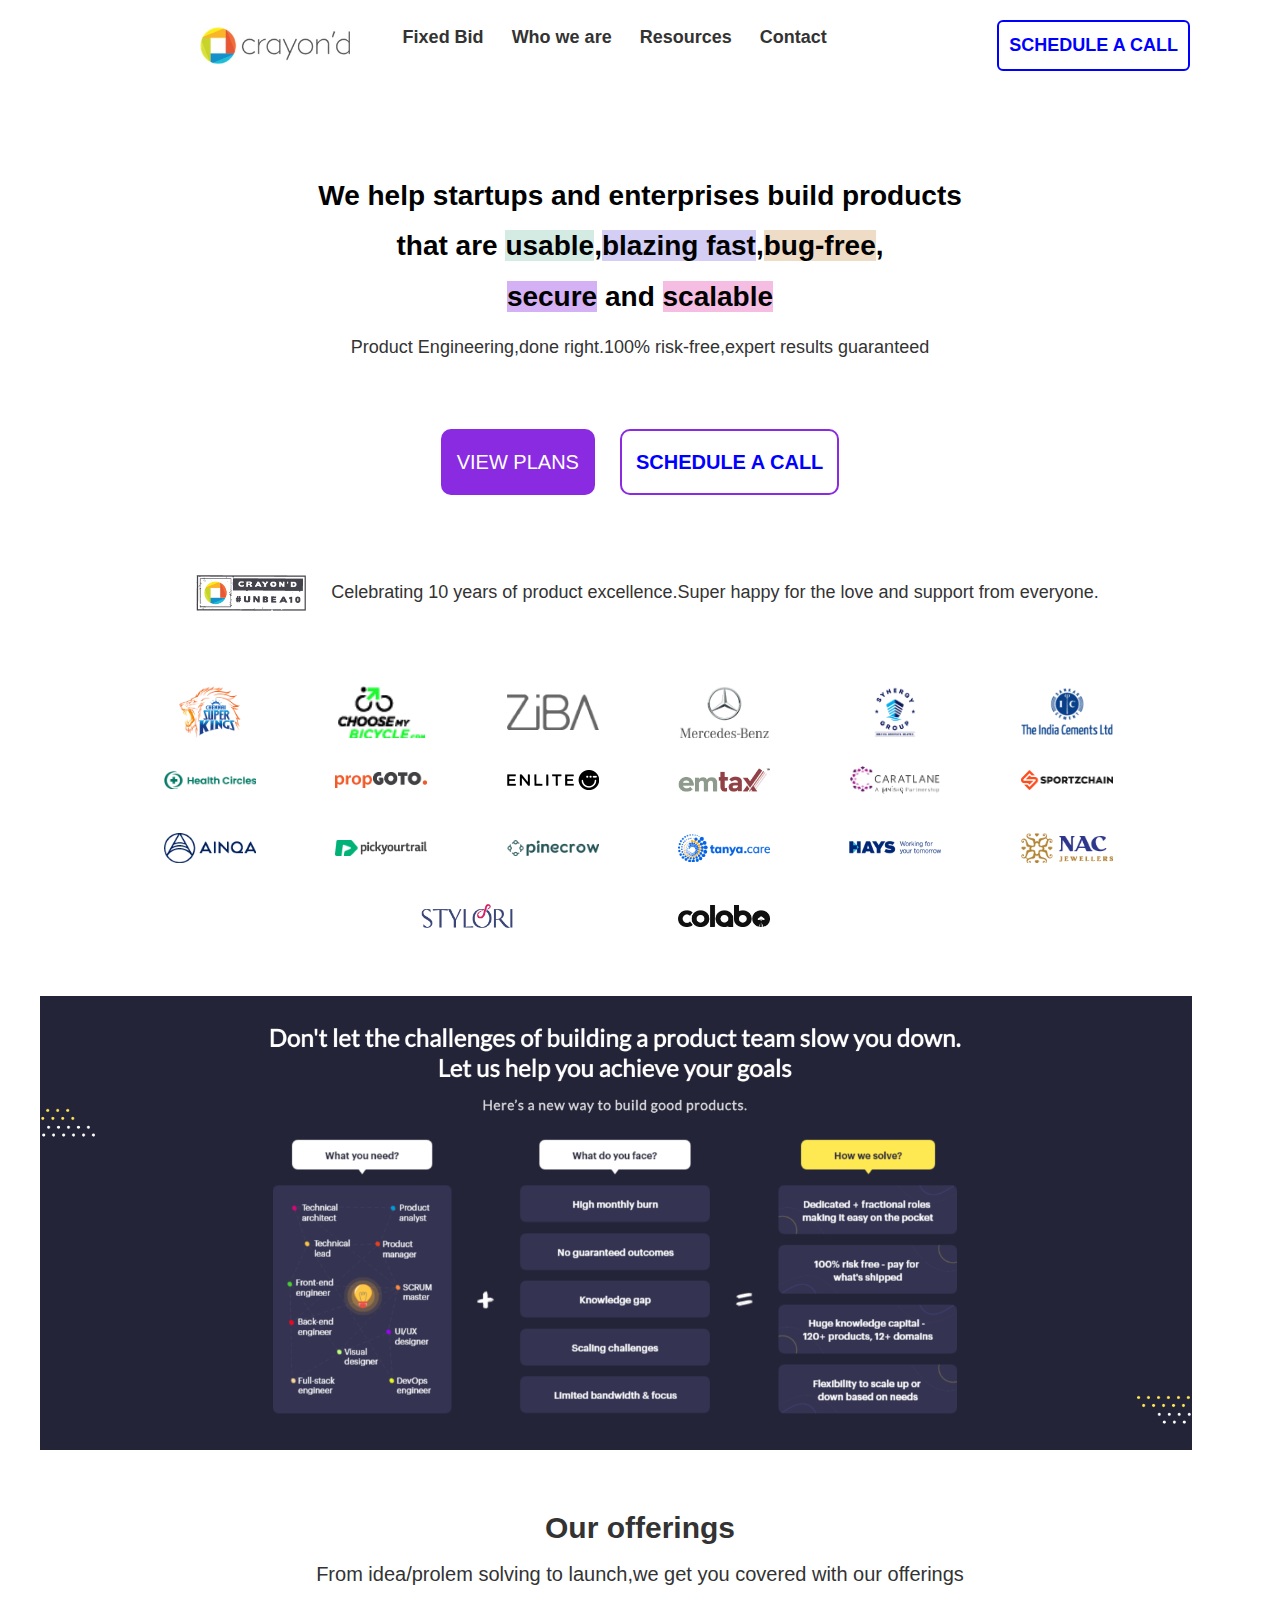
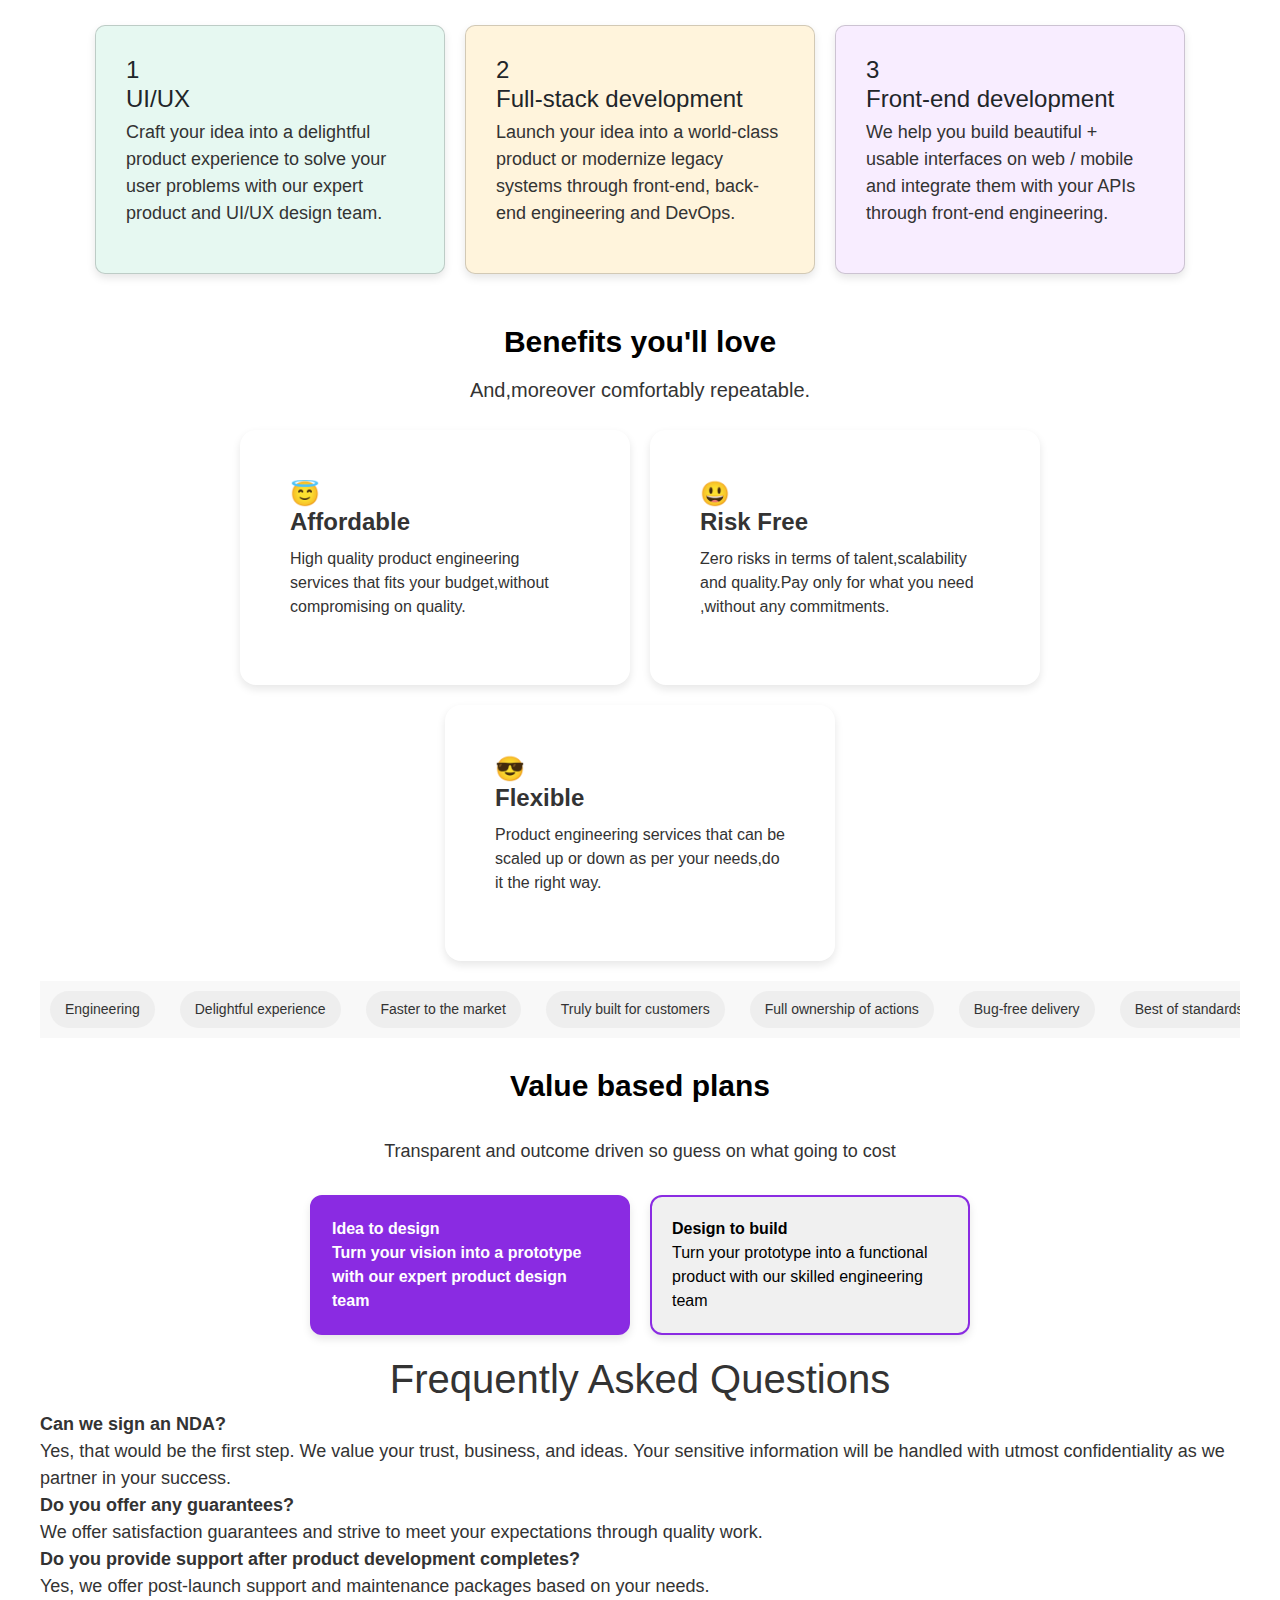
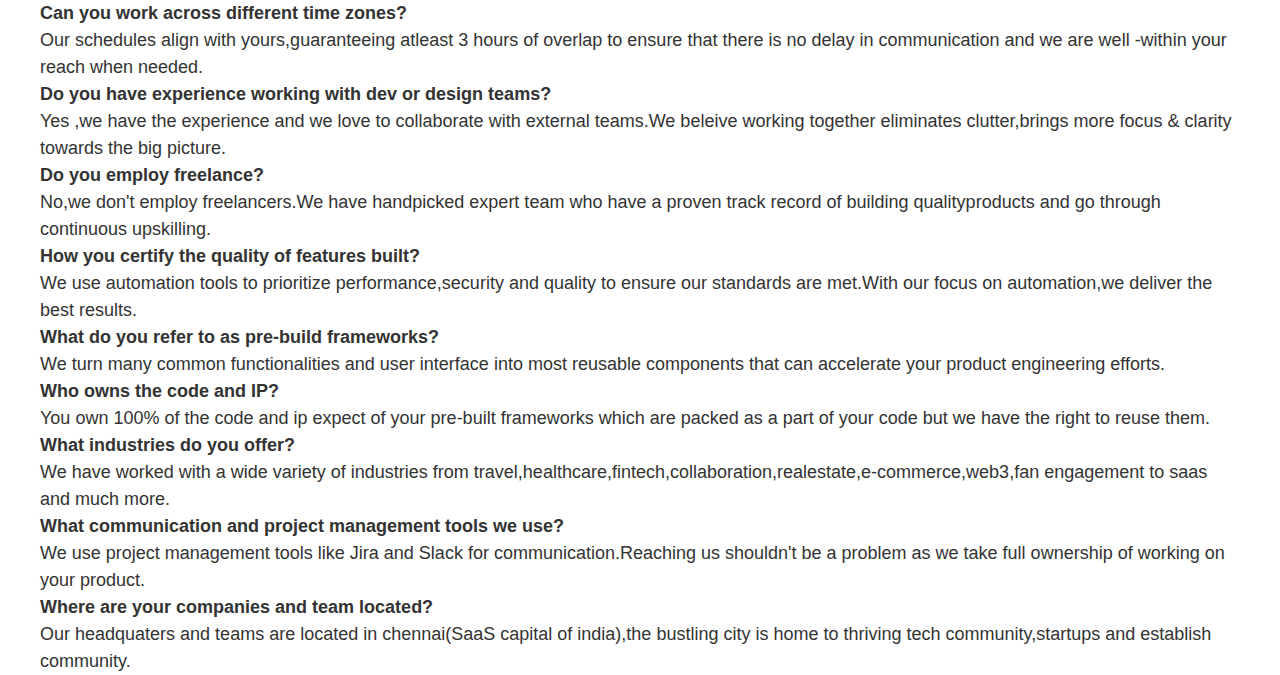
<file: index.html>
<!DOCTYPE html>
<head>
  <meta charset="UTF-8" />
  <meta name="viewport" content="width=device-width, initial-scale=1.0"/>
    <title>Crayon'd | Scaling Product Engineering For Product </title>
    <link href="https://cdn.jsdelivr.net/npm/bootstrap@5.3.3/dist/css/bootstrap.min.css" rel="stylesheet">
    <link rel="icon" href="crayond_logo.jfif">
      <link rel="stylesheet" href="style.css">
</head>
<body>
    <div class="pagewrapper">
        <div class="container">
        <div class="image">
            <img src="logo small.jpg"  width="150px"></a>
        </div>
        <nav>
            <ul>
                <li><a href='fixedbid.html'>Fixed Bid</a></li>
                <li><a href='whoweare.html'>Who we are</a></li>
                <li><a href='resource.html'>Resources</a></li>
                 <li><a href='contact.html'>Contact</a></li>
                
            </ul>
        </nav>
       
        <a href="#" class="button"><b>SCHEDULE A CALL</b></a>
        
        
        </div>
        <div class="middle">
            <p>
            <center>
              <b>We help startups and enterprises build products  <br>that are <span class="usable">usable</span>,<span class="blaze">blazing fast</span>,<span class="bugfree">bug-free</span>,<br><span class="secure">secure</span> and <span class="scalable">scalable</span></b>
              <h6>Product Engineering,done right.100% risk-free,expert results guaranteed</h6>
            </center>            
           </p>
        
        
        <div class="twobuttons">
            <a href="#" class="viewbutton">VIEW PLANS</a>
            <a href="#" class="buttonsch"><b>SCHEDULE A CALL</b></a>
        </div>

        </div>

        <div class="text">
            <center>
            <p><img src="imgfirstpage.png" width="110px" ><span class="textin">Celebrating 10 years of product excellence.Super happy  for the love and support from everyone.</p></span>
            </center>

        </div>
    




        <div class="brand images">
  <div class="row g-2">
    <!-- Row 1: 6 columns -->
    <div class="col-2"><img src="brand1.png" class="img-fluid brand-icon" alt=""></div>
    <div class="col-2"><img src="brand2.png" class="img-fluid brand-icon" alt=""></div>
    <div class="col-2"><img src="brand3.png" class="img-fluid brand-icon" alt=""></div>
    <div class="col-2"><img src="brand4.png" class="img-fluid brand-icon" alt=""></div>
    <div class="col-2"><img src="brand5.png" class="img-fluid brand-icon" alt=""></div>
    <div class="col-2"><img src="brand6.png" class="img-fluid brand-icon" alt=""></div>


    <div class="col-2"><img src="brand7.png" class="img-fluid brand-icon" alt=""></div>
    <div class="col-2"><img src="brandd8.png" class="img-fluid brand-icon" alt=""></div>
    <div class="col-2"><img src="brand9.png" class="img-fluid brand-icon" alt=""></div>
    <div class="col-2"><img src="brand10.png" class="img-fluid brand-icon" alt=""></div>
    <div class="col-2"><img src="brand11.png" class="img-fluid brand-icon" alt=""></div>
    <div class="col-2"><img src="brand12.png" class="img-fluid brand-icon" alt=""></div>


    <div class="col-2"><img src="brand13.png" class="img-fluid brand-icon" alt=""></div>
    <div class="col-2"><img src="brand14.png" class="img-fluid brand-icon" alt=""></div>
    <div class="col-2"><img src="brand15.png" class="img-fluid brand-icon" alt=""></div>
    <div class="col-2"><img src="brand16.png" class="img-fluid brand-icon" alt=""></div>
    <div class="col-2"><img src="brand17.png" class="img-fluid brand-icon" alt=""></div>
    <div class="col-2"><img src="brand18.png" class="img-fluid brand-icon" alt=""></div>

    <div class="col-3 offset-3"><img src="brand19.png" class="img-fluid brand-icon" alt=""></div>
    <div class="col-3"><img src="brand20.png" class="img-fluid brand-icon" alt=""></div>
  </div></div>


  <div class="box-2">

    <img src="fullimagecrt.png" class="full-width-img" alt="Banner Image">
  </div>

<div class="text2">
    <h4>Our offerings</h4>
    <p>From idea/prolem solving to launch,we get you covered with our offerings</p>
</div>


    <div class="card-container">
  <div class="card card1">
    <h2>1<br>UI/UX</h2>
    <p>Craft your idea into a delightful product experience to solve your user problems with our expert product and UI/UX design team.</p>
  </div>

  <div class="card card2">
    <h2>2<br>Full-stack development</h2>
    <p>Launch your idea into a world-class product or modernize legacy systems through front-end, back-end engineering and DevOps.</p>
  </div>

  <div class="card card3">
    <h2>3<br>Front-end development</h2>
    <p>We help you build beautiful + usable interfaces on web / mobile and integrate them with your APIs through front-end engineering.</p>
  </div>

</div>

<div class ="card-below">
    <h4>Benefits you'll love</h4>
    <h5>And,moreover comfortably repeatable.</h5>
</div>

<div class="card-container2">
  <div class=" cards card1">
    <h2>😇<br><b>Affordable</b></h2>
    <p>High quality product engineering services that fits your budget,without compromising on quality.</p>
  </div>

  <div class=" cards card2">
    <h2>😃<br><b>Risk Free</b></h2>
    <p>Zero risks in terms of talent,scalability and quality.Pay only for what you need ,without any commitments.</p>
  </div>

  <div class=" cards card3">
    <h2>😎<br><b>Flexible</b></h2>
    <p>Product engineering services that can be scaled up or down as per your needs,do it the right way.</p>
  </div>
  </div>


  <div class="scrolling-tags">
  <div class="tag-row">
    <span>Engineering</span>
    <span>Delightful experience</span>
    <span>Faster to the market</span>
    <span>Truly built for customers</span>
    <span>Full ownership of actions</span>
    <span>Bug-free delivery</span>
    <span>Best of standards</span>
    <span>Automated assessments</span>
    <span>Minimal tech debt</span>
    <span>Framework independence</span>
  </div>
</div>


  
<div class="belowcard2">
    <h4>Value based plans</h4>
    <p><center>Transparent and outcome driven so guess on what going to cost</center></p>
</div>
            

 <div class="again-twobuttons">
            <a href="#" class="viewbutton"><b>Idea to design<br>Turn your vision into a prototype with our expert product design team</b></a>
            <a href="#" class="buttonsch"><b>Design to build</b><br>Turn your prototype into a functional product with our skilled engineering team</a>
        </div>
   
    


  <div class="faq-section">
    <center><b><h1>Frequently Asked Questions</h1></b></center>
    <div class="faq-column">
    <div class="faq">
      <div class="faq-header"><b>Can we sign an NDA?</b></div>
      <div class="faq-content">
        Yes, that would be the first step. We value your trust, business, and ideas. Your sensitive information will be handled with utmost confidentiality as we partner in your success.
      </div>
    </div>

    
    <div class="faq">
      <div class="faq-header"><b>Do you offer any guarantees?</b></div>
      <div class="faq-content">
        We offer satisfaction guarantees and strive to meet your expectations through quality work.
      </div>
    </div>

    <div class="faq">
      <div class="faq-header"><b>Do you provide support after product development completes?</b></div>
      <div class="faq-content">
        Yes, we offer post-launch support and maintenance packages based on your needs.
      </div>
    </div>

    <div class="faq">
      <div class="faq-header"><b>Can you work across different time zones?</b></div>
      <div class="faq-content">
        Our schedules align with yours,guaranteeing atleast 3 hours of overlap to ensure that there is no delay in communication and we are well -within your reach when needed.
      </div>
    </div>

    <div class="faq">
      <div class="faq-header"><b>Do you have experience working with dev or design teams?</b></div>
      <div class="faq-content">Yes ,we have the experience and we love to collaborate with external teams.We beleive working together eliminates clutter,brings more focus & clarity towards the big picture.   
      </div>
    </div>

    <div class="faq">
      <div class="faq-header"><b>Do you employ freelance?</b></div>
      <div class="faq-content">
        No,we don't employ freelancers.We have handpicked expert team who have a proven track record of building qualityproducts and go through continuous upskilling.
      </div>
    </div>
</div>

   <div class="faq-column"> 
      <div class="faq-header"><b>How you certify the quality of features built?</b></div>
      <div class="faq-content">
        We use automation tools to prioritize performance,security and quality to ensure our standards are met.With our focus on automation,we deliver the best results. 
      </div>
    </div>
    

    <div class="faq">
      <div class="faq-header"><b>What do you refer to as pre-build frameworks?</b></div>
      <div class="faq-content">
        We turn many common functionalities and user interface into most reusable components that can accelerate your product engineering efforts.
      </div>
    </div>

    <div class="faq">
      <div class="faq-header"><b>Who owns the code and IP?</b></div>
      <div class="faq-content">
        You own 100% of the code and ip expect of your pre-built frameworks which are packed as a part of your code but we have the right to reuse them.
      </div>
    </div>

    <div class="faq">
      <div class="faq-header"><b>What industries do you offer?</b></div>
      <div class="faq-content">
        We have worked with a wide variety of industries from travel,healthcare,fintech,collaboration,realestate,e-commerce,web3,fan engagement to saas and much more.
      </div>
    </div>

    <div class="faq">
      <div class="faq-header"><b>What communication and project management tools we use?</b></div>
      <div class="faq-content">
        We use project management tools like Jira and Slack for communication.Reaching us shouldn't be a problem as we take full ownership of working on your product.
      </div>
    </div>

    <div class="faq">
      <div class="faq-header"><b>Where are your companies and team located?</b></div>
      <div class="faq-content">
        Our headquaters and teams are located in chennai(SaaS capital of india),the bustling city is home to thriving tech community,startups and establish community.
      </div>
    </div>
    </div>


    <script>
    const faqs = document.querySelectorAll('.faq');
    faqs.forEach(faq => {
      faq.querySelector('.faq-header').addEventListener('click', () => {
        faq.classList.toggle('active');
      });
    });
  </script>





  </div>

    
    
    
</body>
</file>
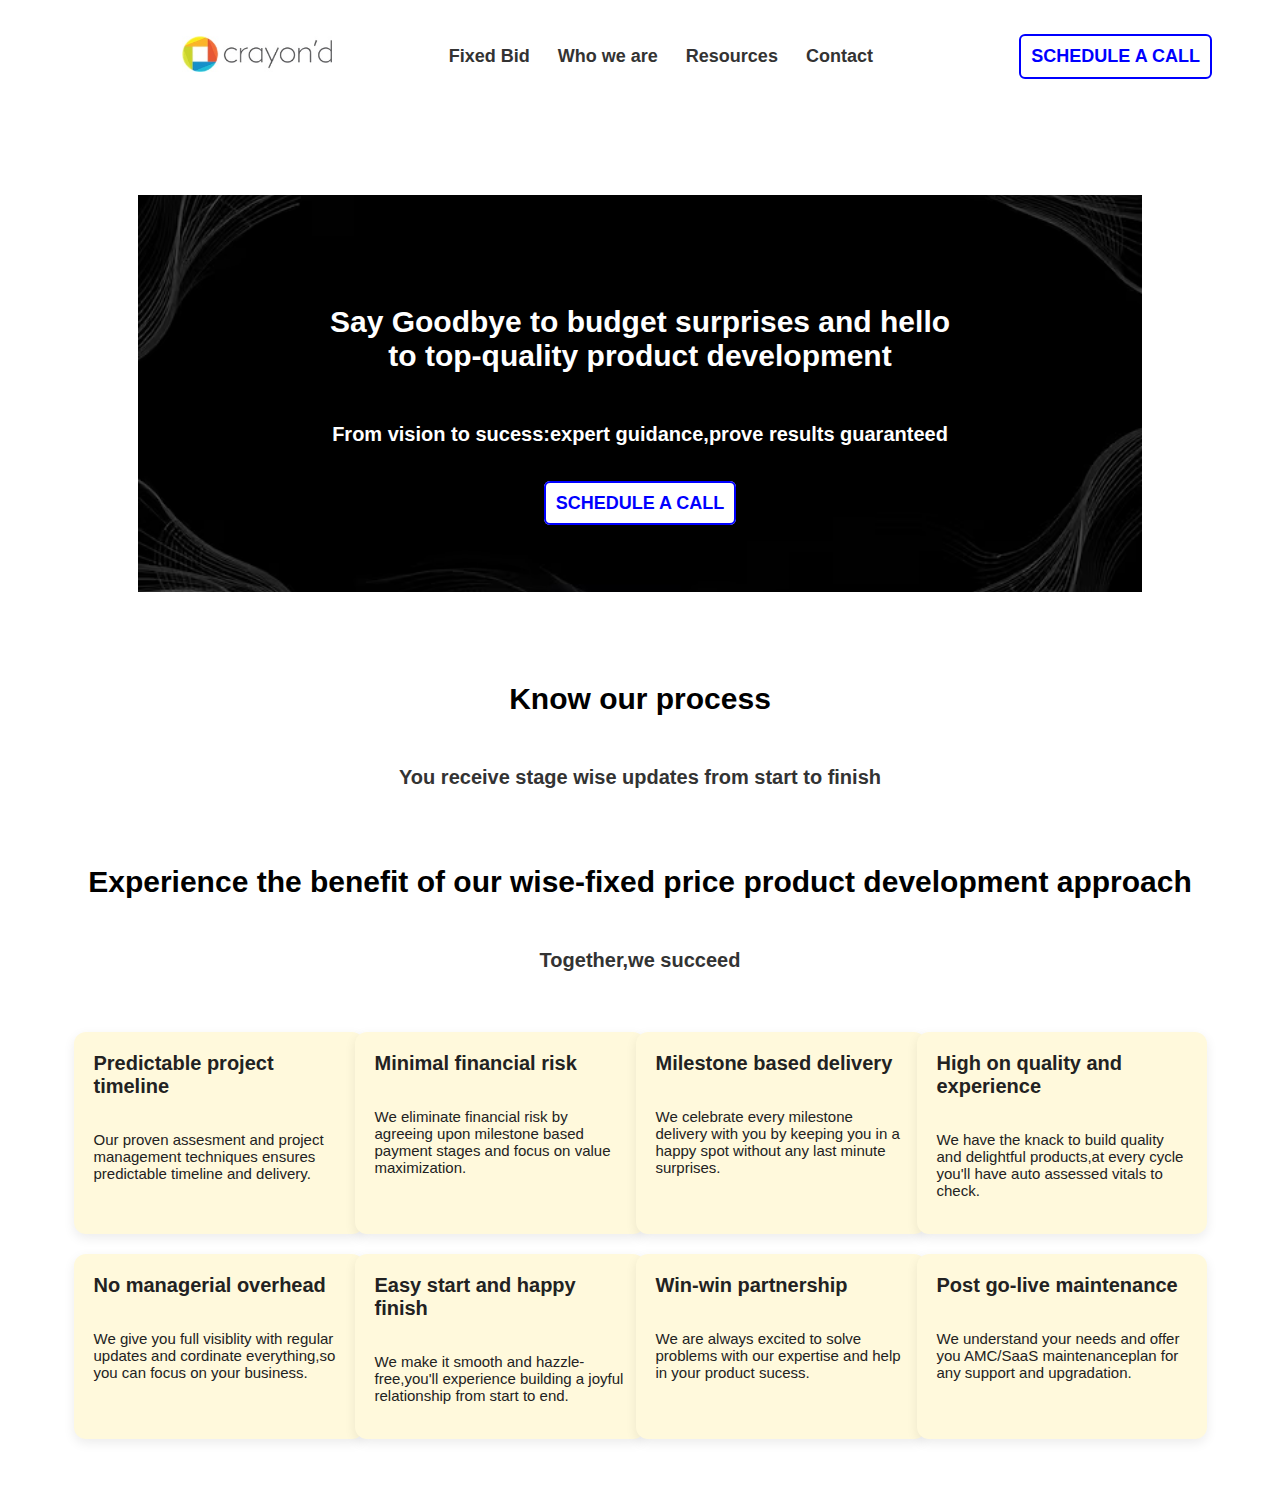
<file: fixedbid.html>
<!DOCTYPE html>
<head>
  <meta charset="UTF-8" />
  <meta name="viewport" content="width=device-width, initial-scale=1.0"/>
    <title>Crayon'd | Scaling Product Engineering For Product </title>
    <link rel="icon" href="crayond_logo.jfif">
      <link rel="stylesheet" href="style.css">
</head>
<body>
    <div class="pagewrapper">
        <div class="container">
        <div class="image">
            <img src="logo small.jpg"  width="150px"></a>
        </div>
        <nav>
            <ul>
                <li><a href='fixedbid.html'>Fixed Bid</a></li>
                <li><a href='#'>Who we are</a></li>
                <li><a href='#'>Resources</a></li>
                 <li><a href='#'>Contact</a></li>
                
            </ul>
        </nav>
       
        <a href="#" class="button"><b>SCHEDULE A CALL</b></a>
        
        
        </div>
        <div class="box-1">
            <p>
            <center>
              <h5>Say Goodbye to budget surprises and hello <br>to top-quality product development</h5>
              <h6>From vision to sucess:expert guidance,prove results guaranteed</h6>

              <a href="#" class="button"><b>SCHEDULE A CALL</b></a>
            </center>            
           </p>
           

        </div>
        <div class="bgnext">
            <center>
                <p>
                    <h5>Know our process</h5>
                    <h6>You receive stage wise updates from start to finish</h6>
                </p>
            </center>


        </div>
        <div class="gcheading">
            <h4>Experience the benefit of our wise-fixed price product development approach</h4>
            <h3>Together,we succeed</h3>

        </div>

        <div class="grid-container">
  <div class="grid-card"><b>Predictable project timeline</b><br><br><p>Our proven assesment and project management techniques ensures predictable timeline and delivery.</p></div>
  <div class="grid-card"><b>Minimal financial risk</b><br><br><p>We eliminate financial risk by agreeing upon milestone based payment stages and focus on value maximization.</p></div>
  <div class="grid-card"><b>Milestone based delivery</b><br><br><p>We celebrate every milestone delivery with you by keeping you in a happy spot without any last minute surprises.</p></div>
  <div class="grid-card"><b>High on quality and experience</b><br><br><p>We have the knack to build quality and delightful products,at every cycle you'll have auto assessed vitals to check.</p></div>
  <div class="grid-card"><b>No managerial overhead</b><br><br><p>We give you full visiblity with regular updates and cordinate everything,so you can focus on your business.</p></div>
  <div class="grid-card"><b>Easy start and happy finish</b><br><br><p>We make it smooth and hazzle-free,you'll experience building a joyful  relationship from start to end.</p></div>
  <div class="grid-card"><b>Win-win partnership</b><br><br><p>We are always excited to solve problems with our expertise and help in your product sucess.</p></div>
  <div class="grid-card"><b>Post go-live maintenance</b><br><br><p>We understand your needs and offer you AMC/SaaS maintenanceplan for any support and upgradation.</p></div>
</div>

    </div>
    
    
    
</body>
</file>
<file: style.css>
/*index.html*/
body{
  font-family: Arial,sans-serif;
  font-size:large;
  background-color: #fff;
  color: #333;

}
.pagewrapper{
  max-width: 1500px;     
  margin: 0 auto;         
  padding: 0 40px;  
}
.container
{
  justify-content: space-between;
  display: flex;
  padding: 20px ;
  align-items: center;
}
.image{
   
  width: 80px;
  padding-left: 10%;
}

.button{

  padding: 10px 10px;
  border: 2px solid blue;     
  background-color: white;      
  color: blue;                  
  text-decoration: none;
  border-radius: 6px;
}

.button:hover{
  background-color: blue;
  color: #fff;
}

nav ul {
  list-style: none;
  display: flex;
  gap: 28px;
}

 nav a {
  text-decoration: none;
  color: #333;
  font-weight: bold;
}


nav a:hover{
    color:blue;
}
nav a:active{
    color: blue;
}


.middle h6{
    font-family: Arial, Helvetica, sans-serif;
    text-align: center;
    color: #333;
    margin-top: 15px;
    font-size:18px;
    margin-bottom: 70px;

}
.middle {
  text-align: center;
  margin-top: 80px;
  margin-bottom: 70px;
  font-family: Arial, sans-serif;
  font-size: 28px;
  line-height: 1.8em;
  color: black;
}

.usable{
  background-color: rgb(211, 235, 227);
}
.blaze{
  background-color: rgb(212, 206, 245);
}
.bugfree{
  background-color:rgb(238, 220, 198);
}
.secure{
  background-color:rgb(212, 176, 244);
}
.scalable{
  background-color:rgb(244, 189, 225);
}
.twobuttons {
  display: flex;
  gap: 25px;
  justify-content: center;
  margin-top: 15px;
  margin-bottom: 15px;
}

.viewbutton {
  padding: 6px 14px ;
  border: 2px solid blueviolet;
  background-color: blueviolet;
  color: white;
  text-decoration: none;
  border-radius: 10px;
  font-size: 20px;
 
}

.buttonsch{
  padding: 6px 14px ;
  border: 2px solid blueviolet;
  background-color: #fff;
  color: blue;
  text-decoration: none;
  border-radius: 10px;
  font-size: 20px;
  
}

.buttonsch:hover{
  background-color: blueviolet;
  color: #fff;
}
.text{
  margin-top: 80px;
  padding-left: 15px;
  color: #333;
  margin-bottom: 60px;

}
.textin{
  margin-left: 25px;
  margin-bottom: 30px;
}

.brand-icon {
  width: 100px;      
  height: 100px;     
  object-fit: contain; 
  padding: 4px;
  
}
.brand.images {
  margin-top: 70px;
  padding-left: 120px;   
  padding-right: 60px; 
}

.brand-icon {
  max-width: 100%;
  height: 60px;        /* smaller height */
  object-fit: contain;
}
.full-width-img {
  width: 90vw;         
  height: 400px;          
  display:block;       
  margin: 0;   
  height: 100%;   
   object-fit: fill;
  padding-top:50px ;     
}
.text2 h4{
  font-weight: bold;
  font-size: 30px;
  padding-top: 60px;
  text-align: center;
}
.text2 p{
  padding-top: 5px;
  font-size: 20px;
  color: #333;
  text-align: center;
}

.card-container {
  display: flex;
  justify-content: center;
  gap: 20px;
  padding: 20px;
  flex-wrap: wrap;
}

.card {
  width: 350px;
  padding: 30px;
  border-radius: 10px;
  box-shadow: 0 4px 8px rgba(0, 0, 0, 0.1);
  background: white;
  transition: transform 0.3s;
}
.card h2 {
  font-size: 1.5rem;
  margin-bottom: 5px;
}
.card p {
  font-size: 18px;
  color: #333;
}
.card1 {
  background-color: #e6f8f1; /* mint green */
}
.card2 {
  background-color: #fff4dc; /* soft yellow */
}
.card3 {
  background-color: #f8edff; /* light lavender */
}
.card-below h4{
  color: black;
  font-weight: bold;
  font-size: 30px;
  padding-top: 30px;
  text-align: center;
}

.card-below h5{
  color: #333;
  font-size: 20px;
  padding-top: 10px;
  text-align: center;
 
}
.card-container2{
  display: flex;
  justify-content: center;
  gap: 20px;
  padding: 20px;
  flex-wrap: wrap;
}

.cards {
  width: 390px;
  padding: 50px;
  border-radius: 16px;
  box-shadow: 0 4px 8px rgba(22, 21, 21, 0.1);
  background: white;
  transition: transform 0.3s;
  border-color: black;
}
.cards h2 {
  font-size: 1.5rem;
  margin-bottom: 10px;
}

.cards p {
  font-size: 1.0rem;
  color: #333;
}
.scrolling-tags {
  width: 100%;
  overflow: hidden;
  background-color: #f8f8f8;
  padding: 10px 0;
}

.tag-row {
  display: inline-block;
  white-space: nowrap;
  animation: scroll-left 20s linear infinite;
}

.tag-row span {
  display: inline-block;
  background: #eee;
  margin: 0 10px;
  padding: 8px 15px;
  border-radius: 20px;
  font-size: 14px;
  color: #333;
}

@keyframes scroll-left {
  0% {
    transform: translateX(100%);
  }
  100% {
    transform: translateX(-100%);
  }
}

.belowcard2 h4{
   color: black;
  font-weight: bold;
  font-size: 30px;
  padding-top: 30px;
  text-align: center;

}

.belowcard2 p{
 color: #333;
  font-size: 20px;
  padding-top: 10px;
  text-align: center;
  font-weight: bold;
}

.again-twobuttons {
  display: flex;
  gap: 20px; /* spacing between the two buttons */
  flex-wrap: wrap; /* allows them to wrap if needed on small screens */
  justify-content: center;
  margin: 20px 0;
}

.again-twobuttons a {
  display: inline-block;
  padding: 20px;
  border-radius: 12px;
  text-decoration: none;
  font-size: 1rem;
  color: #000;
  background-color: #f0f0f0;
  box-shadow: 0 4px 8px rgba(0,0,0,0.1);
  text-align: left;
  max-width: 320px;
  flex: 1 1 auto; /* allows auto sizing with flexibility */
  transition: transform 0.2s;
}
.again-twobuttons .viewbutton{
  background-color: blueviolet;
  color:#fff;
}

.again-twobuttons a:hover {
  transform: translateY(-4px);
}

.accordion-button {
  font-weight: 600;
}
.accordion-item {
  border: 1px solid #fff;
  border-radius: 10px;
  margin-bottom: 15px;
  transition: all 0.10s ease;
}
.accordion-button:focus {
  box-shadow: none;
}
.accordion-button:not(.collapsed) {
  background-color: #fff;
  color: #000;
}

.footer{
  background-color: #f9f9fb;
  padding: 60px 20px 30px;

}

.footer-area{
  max-width: 1200px;
  margin: auto;
  display: flex;
  flex-wrap: wrap;
  justify-content: space-between;
  gap: 40px;
}

.cta-column{
  flex:1 1 250px;
  font-weight: 600px;
}
.cta-column button{
  background-color: #6c5ce7;
  color: #fff;
  padding: 10px 20px;
  border-radius: 8px;
  border: none;
  margin-top: 15px;
}

.cta-column button:hover{
  background-color: #f9f9fb;
  color: #6c5ce7;
  border-color: black;
}
.lastimg{
  margin: 20px 0;
  height: 60px;
}

.cta-column p{
  font-size: 0.9rem;
  color:#555;
}
.mediaicons{
  margin-top: 15px;
  display: flex;
  gap: 10px;
}

.mediaicons a{
  background-color: #eee;
  border-radius:10px ;
  padding:8px;
}

.company{
  flex: 1 1 150px;

}
.company h4{
  font-weight: 600px;
}
.company ul{
  list-style: none;
  padding: 0;
  line-height: 2;
}
.company a{
  color: #555;
  text-decoration: none;
}
.resources{
  flex: 1 1 150px;

}
.resources h4{
  font-weight: 600px;
}
.resources ul{
  list-style: none;
  padding: 0;
  line-height: 2;
}
.resources a{
  color: #555;
  text-decoration: none;
}

.ultimateguide{
  flex: 1 1 150px;

}
.ultimateguide h4{
  font-weight: 600px;
}
.ultimateguide ul{
  list-style: none;
  padding: 0;
  line-height: 2;
}
.ultimateguide a{
  color:#555;
  text-decoration: none;
}    
/*----index.html----*/

/*fixedbid.html*/

.box-1{
  
  text-align: center;
  margin: 90px; 
  background-image: url(fixedbid_bg.avif);  
   background-size: cover;
  background-position: center;
  background-repeat: no-repeat;
  padding: 60px 20px;
   color: white;
 
}
.box-1 h5{
  font-family: Arial, Helvetica, sans-serif;
  font-size: 30px;
  color: #fff;

}
.box-1 h6{
  font-family: Arial, Helvetica, sans-serif;
  font-size: 20px;
  color: #fff;
}

.bgnext h5{
  font-size: 30px; 
  color: black;

}
.bgnext h6{
  font-size: 20px;
  color: #333;
}


.grid-container {
  display: grid;
  grid-template-columns: repeat(4, 1fr); 
  gap: 20px;
  padding: 40px;
  justify-items: center;
}

.grid-card {
  background-color: #fff9dc;
  padding: 20px;
  border-radius: 12px;
  box-shadow: 0 4px 12px rgba(0,0,0,0.08);
  width: 100%;
  max-width: 250px;
  min-height: 140px;
  text-align: left;
  font-size: 1rem;
  font-weight: 500;
  color: #222;
  transition: transform 0.3s;
}

.grid-card:hover {
  transform: translateY(-5px);
}
.grid-card b{
  font-weight: bold;
  font-size: 20px ;
}
.grid-card p{
  text-wrap:wrap ;
  font-size: 15px;
}


.gcheading h4{
   color: black;
  font-weight: bold;
  font-size: 30px;
  padding-top: 30px;
  text-align: center;
}

.gcheading h3{
 color: #333;
  font-size: 20px;
  padding-top: 10px;
  text-align: center;
  font-weight: bold;
}

/*----fixedbid.html----*/

/*whoerare.html */
 .ourculture h4{
      font-weight: bold;
      font-size: 45px;
      color: #000;
    }

    .ourculture p{
       max-width: 600px;
      margin: 40px auto;
      text-align: center;
      font-size: 20px;
      line-height: 1.6;
      color: #333;
      font-weight: 500;
    }

    .ourcultureimg{
     
      display: block;
      margin: 0px auto; /* Top & bottom: 20px, Left & Right: auto */
      max-width: 60%;
      height: auto;
}
      
/*----whoweare.html----*/
</file>
